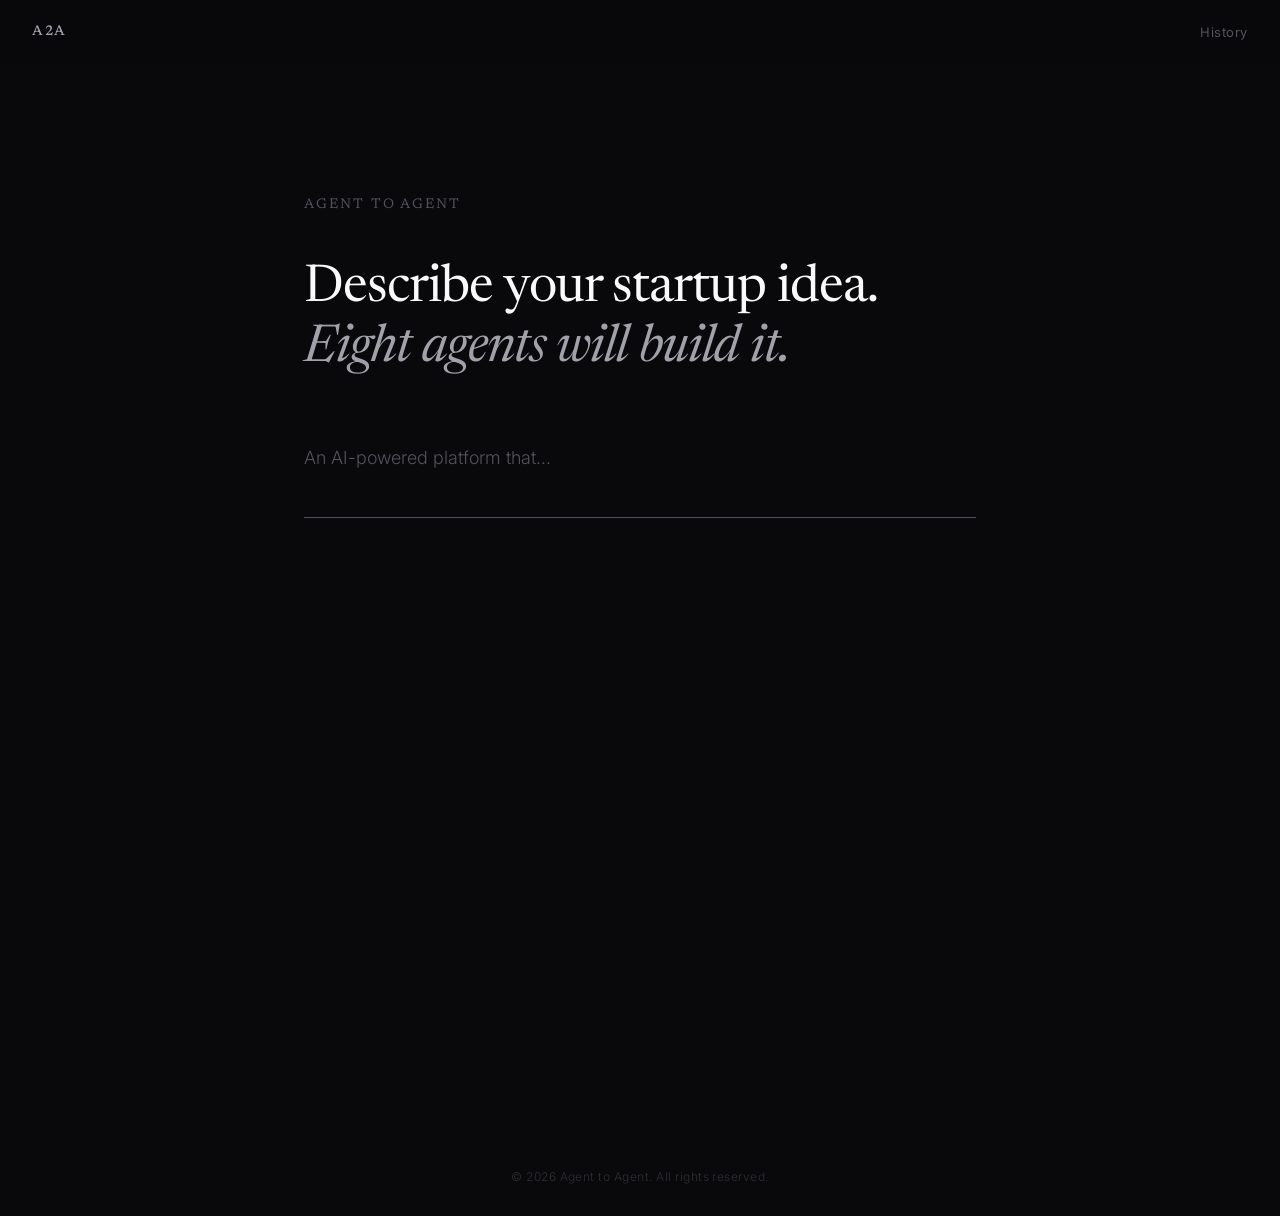
<file: static/index.html>
<!DOCTYPE html>
<html lang="en">
<head>
<meta charset="UTF-8">
<meta name="viewport" content="width=device-width, initial-scale=1.0">
<title>A2A</title>
<link rel="preconnect" href="https://fonts.googleapis.com">
<link rel="preconnect" href="https://fonts.gstatic.com" crossorigin>
<link href="https://fonts.googleapis.com/css2?family=Inter:wght@300;400;500;600&family=Newsreader:ital,wght@0,400;0,500;1,400&display=swap" rel="stylesheet">
<link rel="stylesheet" href="/static/styles.css">
</head>
<body>

<nav class="top-nav">
  <a href="/" class="nav-brand">A2A</a>
  <a href="/history" class="nav-link">History</a>
</nav>

<div class="container">

  <section class="hero" id="hero">
    <p class="brand">Agent to Agent</p>
    <h1>Describe your startup idea.<br><em>Eight agents will build it.</em></h1>
    <div class="input-area">
      <textarea id="taskInput" placeholder="An AI-powered platform that..." rows="2" oninput="onInput()"></textarea>
      <div class="submit-row" id="submitRow">
        <div class="tier-row">
          <div class="tier-switch" id="tierSwitch">
            <button class="tier-btn active" data-tier="premium" onclick="switchTier('premium')">Premium</button>
            <button class="tier-btn" data-tier="standard" onclick="switchTier('standard')">Standard</button>
          </div>
          <span class="tier-hint" id="tierHint">Best-in-class output quality</span>
        </div>
        <span class="hint">Eight specialized AI agents will collaborate to produce your startup blueprint.</span>
        <button class="submit-btn" id="submitBtn" onclick="startPipeline()">Begin</button>
      </div>
    </div>
  </section>

  <section class="pipeline" id="pipeline">
    <div class="pipeline-header">
      <h2>Agents</h2>
      <span class="pipeline-status" id="pipelineStatus"></span>
    </div>
    <ul class="agent-list" id="agentList"></ul>

    <div class="results-section" id="resultsSection">
      <h2>Outputs</h2>
      <div id="resultsContainer"></div>
      <div class="timing-footer" id="timingFooter"></div>
    </div>

    <div class="restart-row" id="restartRow" style="display:none;">
      <button class="submit-btn" onclick="resetPipeline()">Run Again</button>
    </div>
  </section>

</div>

<footer class="site-footer">&copy; 2026 Agent to Agent. All rights reserved.</footer>

<script src="/static/format.js"></script>
<script>
let agentOrder = [];
let completedCount = 0;
let totalAgents = 0;
let startTime = 0;
let elapsedTimer = null;

function onInput() {
  const val = document.getElementById('taskInput').value.trim();
  document.getElementById('submitRow').classList.toggle('visible', val.length > 10);
}

function resetPipeline() {
  document.getElementById('hero').classList.remove('collapsed');
  document.getElementById('taskInput').readOnly = false;
  document.getElementById('taskInput').value = '';
  document.getElementById('submitBtn').disabled = false;
  document.getElementById('submitRow').classList.remove('visible');
  document.getElementById('pipeline').classList.remove('visible');
  document.getElementById('resultsSection').classList.remove('visible');
  document.getElementById('restartRow').style.display = 'none';
  document.getElementById('agentList').innerHTML = '';
  document.getElementById('resultsContainer').innerHTML = '';
  document.getElementById('timingFooter').textContent = '';
  document.getElementById('pipelineStatus').textContent = '';
  agentOrder = [];
  completedCount = 0;
  totalAgents = 0;
  if (elapsedTimer) { clearInterval(elapsedTimer); elapsedTimer = null; }
  document.getElementById('taskInput').focus();
}

async function startPipeline() {
  const input = document.getElementById('taskInput').value.trim();
  if (!input || input.length < 10) return;

  document.getElementById('submitBtn').disabled = true;
  document.getElementById('hero').classList.add('collapsed');
  document.getElementById('taskInput').readOnly = true;
  document.getElementById('restartRow').style.display = 'none';
  startTime = Date.now();
  document.getElementById('pipeline').classList.add('visible');

  // Live elapsed timer
  elapsedTimer = setInterval(() => {
    if (completedCount > 0 && completedCount < totalAgents) {
      const el = document.getElementById('pipelineStatus');
      const elapsed = ((Date.now() - startTime) / 1000).toFixed(0);
      el.textContent = `${completedCount} of ${totalAgents} \u00b7 ${elapsed}s`;
    }
  }, 1000);

  try {
    const response = await fetch('/api/run', {
      method: 'POST',
      headers: { 'Content-Type': 'application/json' },
      body: JSON.stringify({ task: input }),
    });

    if (!response.ok) {
      const err = await response.json().catch(() => ({ error: 'Request failed' }));
      document.getElementById('pipelineStatus').textContent = err.error || 'Error';
      onFinished();
      return;
    }

    const reader = response.body.getReader();
    const decoder = new TextDecoder();
    let buffer = '';

    while (true) {
      const { done, value } = await reader.read();
      if (done) break;
      buffer += decoder.decode(value, { stream: true });
      const lines = buffer.split('\n');
      buffer = lines.pop() || '';
      for (const line of lines) {
        const trimmed = line.trim();
        if (trimmed.startsWith('data: ')) {
          try { handleEvent(JSON.parse(trimmed.slice(6))); } catch {}
        }
      }
    }

    // Stream ended — if pipeline_done wasn't received, show warning
    if (completedCount < totalAgents && completedCount > 0) {
      document.getElementById('pipelineStatus').textContent = `interrupted \u00b7 ${completedCount} of ${totalAgents} completed`;
    }
  } catch {
    document.getElementById('pipelineStatus').textContent = 'Connection error — check server';
  }

  onFinished();
}

function onFinished() {
  if (elapsedTimer) { clearInterval(elapsedTimer); elapsedTimer = null; }
  document.getElementById('restartRow').style.display = 'block';
}

function handleEvent(msg) {
  switch (msg.type) {
    case 'pipeline_start': initAgentList(msg.agents); break;
    case 'agent_start': setAgentState(msg.agent, 'working'); break;
    case 'agent_done': setAgentState(msg.agent, 'done', msg.elapsed, msg.data); break;
    case 'agent_error': setAgentState(msg.agent, 'error', null, null, msg.error); break;
    case 'pipeline_done': onPipelineDone(msg.data); break;
    case 'error':
      document.getElementById('pipelineStatus').textContent = (msg.error || 'Error').slice(0, 150);
      onFinished();
      break;
  }
}

function initAgentList(agents) {
  const list = document.getElementById('agentList');
  list.innerHTML = '';
  agentOrder = agents.map(a => a.name);
  totalAgents = agents.length;
  completedCount = 0;

  agents.forEach((agent, i) => {
    const li = document.createElement('li');
    li.className = 'agent-item pending';
    li.id = `agent-${agent.name}`;
    li.style.animationDelay = `${i * 0.08}s`;
    const reason = agent.model_reason ? `<span class="agent-model-reason">${agent.model_reason}</span>` : '';
    li.innerHTML = `
      <div class="agent-row">
        <span class="agent-name">${agent.label}</span>
        <span class="agent-meta" id="meta-${agent.name}">queued</span>
      </div>
      <div class="agent-desc">${agent.description}</div>
      <div class="agent-model-row">
        <span class="agent-model">${agent.model}</span>
        ${reason}
      </div>
      <div class="agent-status-text" id="status-${agent.name}"></div>
    `;
    list.appendChild(li);
  });
  updatePipelineStatus();
}

function setAgentState(name, state, elapsed, data, error) {
  const item = document.getElementById(`agent-${name}`);
  if (!item) return;
  item.className = `agent-item ${state}`;
  const meta = document.getElementById(`meta-${name}`);
  const statusText = document.getElementById(`status-${name}`);

  if (state === 'working') {
    meta.textContent = 'running';
    statusText.textContent = 'Processing';
  } else if (state === 'done') {
    completedCount++;
    meta.textContent = elapsed ? `${elapsed}s` : 'done';
    statusText.textContent = 'Complete';
  } else if (state === 'error') {
    completedCount++;
    meta.textContent = 'failed';
    statusText.textContent = (error || 'Failed').slice(0, 150);
  }
  updatePipelineStatus();
}

function updatePipelineStatus() {
  const el = document.getElementById('pipelineStatus');
  if (completedCount === 0) el.textContent = 'initializing';
  else if (completedCount < totalAgents) {
    const elapsed = ((Date.now() - startTime) / 1000).toFixed(0);
    el.textContent = `${completedCount} of ${totalAgents} \u00b7 ${elapsed}s`;
  } else {
    el.textContent = `complete \u00b7 ${((Date.now() - startTime) / 1000).toFixed(1)}s`;
  }
}

let currentTier = 'premium';

async function switchTier(tier) {
  try {
    const res = await fetch('/api/tier', {
      method: 'POST',
      headers: { 'Content-Type': 'application/json' },
      body: JSON.stringify({ tier }),
    });
    if (!res.ok) return;
    const info = await res.json();
    currentTier = info.current;
    document.querySelectorAll('.tier-btn').forEach(btn => {
      btn.classList.toggle('active', btn.dataset.tier === currentTier);
    });
    const hints = { premium: 'Best-in-class output quality', standard: 'Fast and cost-effective' };
    document.getElementById('tierHint').textContent = hints[currentTier] || '';
  } catch {}
}

function onPipelineDone(data) {
  const section = document.getElementById('resultsSection');
  section.classList.add('visible');
  const container = document.getElementById('resultsContainer');
  container.innerHTML = '';

  const results = data?.results || {};
  const timings = data?.timings || {};

  for (const name of agentOrder) {
    const output = results[name];
    if (!output) continue;

    const label = AGENT_LABELS[name] || name;
    const block = document.createElement('div');
    block.className = 'result-block';

    const h3 = document.createElement('h3');
    h3.textContent = label;

    const content = document.createElement('div');
    content.className = 'result-content';

    if (output.error) {
      const errDiv = document.createElement('div');
      errDiv.className = 'formatted-output';
      errDiv.innerHTML = `<p style="color:var(--error);">${esc(output.error)}</p>`;
      content.appendChild(errDiv);
    } else {
      const formatted = document.createElement('div');
      formatted.className = 'formatted-output';
      formatted.innerHTML = formatAgentOutput(name, output);
      content.appendChild(formatted);
    }

    h3.onclick = () => {
      h3.classList.toggle('open');
      content.classList.toggle('open');
    };

    block.appendChild(h3);
    block.appendChild(content);
    container.appendChild(block);
  }

  const footer = document.getElementById('timingFooter');
  const totalTime = ((Date.now() - startTime) / 1000).toFixed(1);
  let lines = [`Total pipeline \u00b7 ${totalTime}s\n`];
  for (const name of agentOrder) {
    const t = timings[name];
    if (t) lines.push(`${AGENT_LABELS[name] || name} \u00b7 ${Number(t).toFixed(1)}s`);
  }
  footer.textContent = lines.join('\n');

  onFinished();
}
</script>
</body>
</html>
</file>
<file: static/styles.css>
*, *::before, *::after { margin: 0; padding: 0; box-sizing: border-box; }

:root {
  --bg: #09090b;
  --surface: #111113;
  --surface-2: #18181b;
  --text: #fafafa;
  --text-2: #a1a1aa;
  --text-3: #52525b;
  --accent: #e4e4e7;
  --done: #22c55e;
  --error: #ef4444;
  --serif: 'Newsreader', Georgia, serif;
  --sans: 'Inter', -apple-system, system-ui, sans-serif;
}

html { font-size: 16px; }
body {
  background: var(--bg);
  color: var(--text);
  font-family: var(--sans);
  -webkit-font-smoothing: antialiased;
  min-height: 100vh;
  overflow-x: hidden;
  display: flex;
  flex-direction: column;
}

.container {
  max-width: 720px;
  margin: 0 auto;
  padding: 0 24px;
  flex: 1;
}

/* ── Top Nav ──────────────────────────────── */

.top-nav {
  display: flex;
  justify-content: space-between;
  align-items: center;
  padding: 24px 32px;
  position: fixed;
  top: 0;
  left: 0;
  right: 0;
  z-index: 100;
  background: rgba(9,9,11,0.85);
  backdrop-filter: blur(12px);
}

.nav-brand {
  font-family: var(--serif);
  font-size: 0.875rem;
  font-weight: 500;
  letter-spacing: 0.12em;
  text-transform: uppercase;
  color: var(--text-2);
  text-decoration: none;
}

.nav-link {
  font-size: 0.8125rem;
  font-weight: 400;
  color: var(--text-3);
  text-decoration: none;
  letter-spacing: 0.04em;
  transition: color 0.2s;
}

.nav-link:hover {
  color: var(--text);
}

/* ── Hero ─────────────────────────────────── */

.hero {
  padding: 22vh 0 12vh;
  transition: padding 0.8s cubic-bezier(0.16, 1, 0.3, 1);
}

.hero.collapsed {
  padding: 10vh 0 6vh;
}

.brand {
  font-family: var(--serif);
  font-size: 0.875rem;
  font-weight: 400;
  letter-spacing: 0.15em;
  text-transform: uppercase;
  color: var(--text-3);
  margin-bottom: 48px;
}

.hero h1 {
  font-family: var(--serif);
  font-size: clamp(2rem, 5vw, 3.25rem);
  font-weight: 400;
  line-height: 1.15;
  letter-spacing: -0.02em;
  color: var(--text);
  margin-bottom: 48px;
}

.hero h1 em {
  font-style: italic;
  color: var(--text-2);
}

.input-area textarea {
  width: 100%;
  background: transparent;
  border: none;
  border-bottom: 1px solid var(--text-3);
  color: var(--text);
  font-family: var(--sans);
  font-size: 1.125rem;
  font-weight: 300;
  line-height: 1.6;
  padding: 16px 0;
  resize: none;
  outline: none;
  transition: border-color 0.3s;
  min-height: 60px;
}

.input-area textarea::placeholder { color: var(--text-3); font-weight: 300; }
.input-area textarea:focus { border-color: var(--text-2); }

.submit-row {
  display: flex;
  flex-wrap: wrap;
  justify-content: space-between;
  align-items: center;
  gap: 12px;
  margin-top: 24px;
  opacity: 0;
  transform: translateY(8px);
  transition: all 0.4s cubic-bezier(0.16, 1, 0.3, 1);
}

.submit-row.visible { opacity: 1; transform: translateY(0); }

.tier-row {
  width: 100%;
  display: flex;
  align-items: center;
  gap: 16px;
}

.tier-switch {
  display: flex;
  background: var(--surface);
  border-radius: 6px;
  overflow: hidden;
  border: 1px solid var(--surface-2);
}

.tier-btn {
  padding: 6px 18px;
  font-size: 0.8125rem;
  font-family: var(--sans);
  font-weight: 400;
  background: transparent;
  color: var(--text-3);
  border: none;
  cursor: pointer;
  transition: all 0.2s ease;
  letter-spacing: 0.01em;
}

.tier-btn:hover { color: var(--text-2); }

.tier-btn.active {
  background: var(--surface-2);
  color: var(--text);
}

.tier-hint {
  font-size: 0.75rem;
  color: var(--text-3);
  font-weight: 300;
  font-style: italic;
}

.hint { font-size: 0.8125rem; color: var(--text-3); font-weight: 300; }

.submit-btn {
  background: transparent;
  border: 1px solid var(--text-3);
  color: var(--text);
  font-family: var(--sans);
  font-size: 0.8125rem;
  font-weight: 500;
  letter-spacing: 0.08em;
  text-transform: uppercase;
  padding: 12px 32px;
  cursor: pointer;
  transition: all 0.3s;
}

.submit-btn:hover { border-color: var(--text); background: var(--text); color: var(--bg); }
.submit-btn:disabled { opacity: 0.3; cursor: not-allowed; border-color: var(--text-3); background: transparent; color: var(--text-3); }

/* ── Pipeline ─────────────────────────────── */

.pipeline {
  padding-bottom: 12vh;
  opacity: 0;
  transform: translateY(24px);
  transition: all 0.6s cubic-bezier(0.16, 1, 0.3, 1);
}

.pipeline.visible { opacity: 1; transform: translateY(0); }

.pipeline-header {
  display: flex;
  justify-content: space-between;
  align-items: baseline;
  margin-bottom: 48px;
  padding-bottom: 16px;
  border-bottom: 1px solid var(--surface-2);
}

.pipeline-header h2 {
  font-family: var(--serif);
  font-size: 1rem;
  font-weight: 400;
  letter-spacing: 0.1em;
  text-transform: uppercase;
  color: var(--text-3);
}

.pipeline-status { font-size: 0.8125rem; font-weight: 300; color: var(--text-3); }

/* ── Agent Items ──────────────────────────── */

.agent-list { list-style: none; }

.agent-item {
  padding: 28px 0;
  border-bottom: 1px solid rgba(255,255,255,0.04);
  opacity: 0;
  transform: translateY(12px);
  animation: fadeInAgent 0.5s cubic-bezier(0.16, 1, 0.3, 1) forwards;
}

@keyframes fadeInAgent { to { opacity: 1; transform: translateY(0); } }

.agent-row { display: flex; justify-content: space-between; align-items: baseline; gap: 24px; }

.agent-name {
  font-family: var(--serif);
  font-size: 1.375rem;
  font-weight: 400;
  color: var(--text);
  transition: all 0.6s cubic-bezier(0.16, 1, 0.3, 1);
}

.agent-item.done .agent-name {
  color: var(--text-3);
  text-decoration: line-through;
  text-decoration-color: var(--text-3);
  text-decoration-thickness: 1px;
}

.agent-item.error .agent-name { color: var(--error); opacity: 0.6; }

.agent-meta { font-size: 0.75rem; font-weight: 400; color: var(--text-3); white-space: nowrap; letter-spacing: 0.04em; }

.agent-desc { font-size: 0.875rem; font-weight: 300; color: var(--text-3); margin-top: 6px; line-height: 1.5; transition: opacity 0.6s; }
.agent-item.done .agent-desc { opacity: 0.4; }

.agent-model-row { display: flex; align-items: baseline; gap: 8px; margin-top: 6px; }
.agent-model { font-size: 0.75rem; font-weight: 500; color: var(--text-2); letter-spacing: 0.02em; }
.agent-model-reason { font-size: 0.6875rem; font-weight: 300; color: var(--text-3); font-style: italic; opacity: 0.7; }

.agent-status-text { margin-top: 8px; font-size: 0.8125rem; font-weight: 300; }
.agent-item.working .agent-status-text { color: var(--text-2); }

.agent-item.working .agent-status-text::after {
  content: '';
  display: inline-block;
  width: 4px;
  height: 4px;
  border-radius: 50%;
  background: var(--text-2);
  margin-left: 8px;
  animation: pulse 1.2s ease-in-out infinite;
  vertical-align: middle;
}

@keyframes pulse { 0%, 100% { opacity: 0.3; } 50% { opacity: 1; } }

.agent-item.done .agent-status-text { color: var(--done); opacity: 0.7; }
.agent-item.error .agent-status-text { color: var(--error); opacity: 0.7; }

/* ── Results ──────────────────────────────── */

.results-section {
  margin-top: 64px;
  padding-top: 48px;
  border-top: 1px solid var(--surface-2);
  opacity: 0;
  transform: translateY(16px);
  transition: all 0.6s cubic-bezier(0.16, 1, 0.3, 1);
}

.results-section.visible { opacity: 1; transform: translateY(0); }

.results-section h2 {
  font-family: var(--serif);
  font-size: 1rem;
  font-weight: 400;
  letter-spacing: 0.1em;
  text-transform: uppercase;
  color: var(--text-3);
  margin-bottom: 40px;
}

.result-block { margin-bottom: 40px; }

.result-block h3 {
  font-family: var(--serif);
  font-size: 1.125rem;
  font-weight: 500;
  color: var(--text);
  margin-bottom: 12px;
  cursor: pointer;
  user-select: none;
  transition: color 0.2s;
}

.result-block h3:hover { color: var(--text-2); }
.result-block h3::after { content: ' +'; font-weight: 300; color: var(--text-3); font-size: 0.875rem; }
.result-block h3.open::after { content: ' \2212'; }

.result-content { display: none; padding: 20px 0; }
.result-content.open { display: block; }

/* ── Formatted Output ─────────────────────── */

.formatted-output h4 {
  font-family: var(--serif);
  font-size: 1.0625rem;
  font-weight: 500;
  color: var(--text);
  margin-top: 28px;
  margin-bottom: 12px;
}

.formatted-output h4:first-child { margin-top: 0; }

.formatted-output h5 {
  font-size: 0.875rem;
  font-weight: 500;
  color: var(--text-2);
  margin-top: 16px;
  margin-bottom: 8px;
  text-transform: capitalize;
}

.formatted-output p {
  font-size: 0.875rem;
  font-weight: 300;
  color: var(--text-2);
  line-height: 1.6;
  margin-bottom: 8px;
}

.formatted-output ul {
  list-style: none;
  padding: 0;
  margin-bottom: 12px;
}

.formatted-output ul li {
  font-size: 0.8125rem;
  font-weight: 300;
  color: var(--text-2);
  line-height: 1.7;
  padding-left: 16px;
  position: relative;
}

.formatted-output ul li::before {
  content: '\2022';
  color: var(--text-3);
  position: absolute;
  left: 0;
}

.formatted-output ol {
  padding-left: 20px;
  margin-bottom: 12px;
}

.formatted-output ol li {
  font-size: 0.8125rem;
  font-weight: 300;
  color: var(--text-2);
  line-height: 1.7;
}

.formatted-output table {
  width: 100%;
  border-collapse: collapse;
  margin: 12px 0 20px;
  font-size: 0.8125rem;
}

.formatted-output table th {
  text-align: left;
  font-weight: 500;
  color: var(--text-3);
  padding: 8px 12px;
  border-bottom: 1px solid var(--surface-2);
  font-size: 0.75rem;
  text-transform: uppercase;
  letter-spacing: 0.06em;
}

.formatted-output table td {
  padding: 10px 12px;
  color: var(--text-2);
  font-weight: 300;
  border-bottom: 1px solid rgba(255,255,255,0.03);
  vertical-align: top;
  line-height: 1.5;
}

.formatted-output table tr:last-child td { border-bottom: none; }

.formatted-output blockquote {
  font-family: var(--serif);
  font-size: 1.0625rem;
  font-style: italic;
  color: var(--text);
  padding: 16px 0;
  margin: 12px 0;
  border-left: 2px solid var(--text-3);
  padding-left: 20px;
}

.formatted-output pre {
  font-family: 'SF Mono', 'Fira Code', monospace;
  font-size: 0.75rem;
  line-height: 1.65;
  color: var(--text-2);
  white-space: pre-wrap;
  word-break: break-word;
  background: var(--surface);
  padding: 20px;
  border-radius: 2px;
  margin: 8px 0 16px;
  overflow-x: auto;
}

.formatted-output code {
  font-family: 'SF Mono', 'Fira Code', monospace;
  font-size: 0.75rem;
}

.code-label {
  font-size: 0.6875rem;
  font-weight: 500;
  color: var(--text-3);
  letter-spacing: 0.04em;
  margin-top: 12px;
  margin-bottom: 0;
}

.stat-row { margin-bottom: 6px; }
.stat-value { font-size: 0.9375rem; font-weight: 400; color: var(--text); }

.detail { font-size: 0.8125rem; color: var(--text-3); font-weight: 300; line-height: 1.6; }

.vision {
  font-family: var(--serif);
  font-size: 1rem;
  font-style: italic;
  color: var(--text-2);
  margin-bottom: 16px;
}

.kv-block { margin: 8px 0 16px; }
.kv-row { margin-bottom: 6px; }
.kv-label { font-size: 0.8125rem; font-weight: 400; color: var(--text-3); text-transform: capitalize; margin-right: 8px; }
.kv-label::after { content: ':'; }
.kv-value { font-size: 0.8125rem; font-weight: 300; color: var(--text-2); }

.swot-grid {
  display: grid;
  grid-template-columns: 1fr 1fr;
  gap: 20px;
  margin: 12px 0 20px;
}

.swot-cell { padding: 16px; background: var(--surface); border-radius: 2px; }
.swot-cell h5 { margin-top: 0; }

.persona { margin-bottom: 20px; padding: 16px; background: var(--surface); border-radius: 2px; }
.persona h5 { margin-top: 0; }
.persona-label { font-size: 0.75rem; font-weight: 500; color: var(--text-3); text-transform: uppercase; letter-spacing: 0.06em; display: block; margin-top: 10px; margin-bottom: 4px; }

.service-card { margin-bottom: 16px; padding: 16px; background: var(--surface); border-radius: 2px; }
.service-card h5 { margin-top: 0; }

.phase-card { margin-bottom: 16px; padding: 16px; background: var(--surface); border-radius: 2px; }
.phase-card h5 { margin-top: 0; }

.slide-card { margin-bottom: 20px; padding: 20px; background: var(--surface); border-radius: 2px; }
.slide-card h5 { margin-top: 0; color: var(--text); }

.formatted-output details { margin-bottom: 8px; }
.formatted-output details summary {
  font-size: 0.875rem;
  font-weight: 400;
  color: var(--text);
  cursor: pointer;
  padding: 8px 0;
}
.formatted-output details summary:hover { color: var(--text-2); }
.formatted-output details p { padding: 8px 0 16px; }

.formatted-output .deep-item {
  padding: 8px 0;
  border-bottom: 1px solid var(--surface-2);
}

.formatted-output .deep-item:last-child { border-bottom: none; }

.formatted-prose {
  line-height: 1.7;
  color: var(--text-2);
}

/* ── Download Buttons ─────────────────────── */

.download-section {
  padding: 24px 0;
}

.download-section h4 {
  margin-bottom: 20px;
}

.download-btn {
  display: inline-block;
  background: transparent;
  border: 1px solid var(--text-3);
  color: var(--text);
  font-family: var(--sans);
  font-size: 0.8125rem;
  font-weight: 500;
  letter-spacing: 0.04em;
  padding: 14px 28px;
  text-decoration: none;
  margin-right: 16px;
  margin-bottom: 12px;
  transition: all 0.3s;
}

.download-btn:hover {
  border-color: var(--text);
  background: var(--text);
  color: var(--bg);
}

/* ── Restart ──────────────────────────────── */

.restart-row {
  padding: 40px 0;
  text-align: center;
}

/* ── Timing / Footer ──────────────────────── */

.timing-footer {
  margin-top: 48px;
  padding: 32px 0;
  border-top: 1px solid var(--surface-2);
  font-size: 0.8125rem;
  font-weight: 300;
  color: var(--text-3);
  line-height: 1.8;
  white-space: pre-line;
}

.site-footer {
  padding: 48px 24px 32px;
  text-align: center;
  font-size: 0.75rem;
  font-weight: 300;
  color: var(--text-3);
  letter-spacing: 0.04em;
  opacity: 0.5;
}

/* ── History Page ─────────────────────────── */

.history-page {
  padding-top: 12vh;
}

.history-page h1 {
  font-family: var(--serif);
  font-size: clamp(1.5rem, 4vw, 2.25rem);
  font-weight: 400;
  color: var(--text);
  margin-bottom: 48px;
}

.history-empty {
  font-size: 0.9375rem;
  font-weight: 300;
  color: var(--text-3);
  padding: 40px 0;
}

.history-list { list-style: none; }

.history-item {
  padding: 24px 0;
  border-bottom: 1px solid rgba(255,255,255,0.04);
  cursor: pointer;
  transition: opacity 0.2s;
}

.history-item:hover { opacity: 0.8; }

.history-item-task {
  font-family: var(--serif);
  font-size: 1.125rem;
  font-weight: 400;
  color: var(--text);
  margin-bottom: 4px;
}

.history-item-date {
  font-size: 0.75rem;
  font-weight: 300;
  color: var(--text-3);
  letter-spacing: 0.04em;
}

.history-detail { padding-top: 24px; }

.back-link {
  font-size: 0.8125rem;
  font-weight: 400;
  color: var(--text-3);
  text-decoration: none;
  cursor: pointer;
  transition: color 0.2s;
  display: inline-block;
  margin-bottom: 32px;
}

.back-link:hover { color: var(--text); }

/* ── Scrollbar ────────────────────────────── */

::-webkit-scrollbar { width: 6px; }
::-webkit-scrollbar-track { background: transparent; }
::-webkit-scrollbar-thumb { background: var(--surface-2); border-radius: 3px; }
</file>
